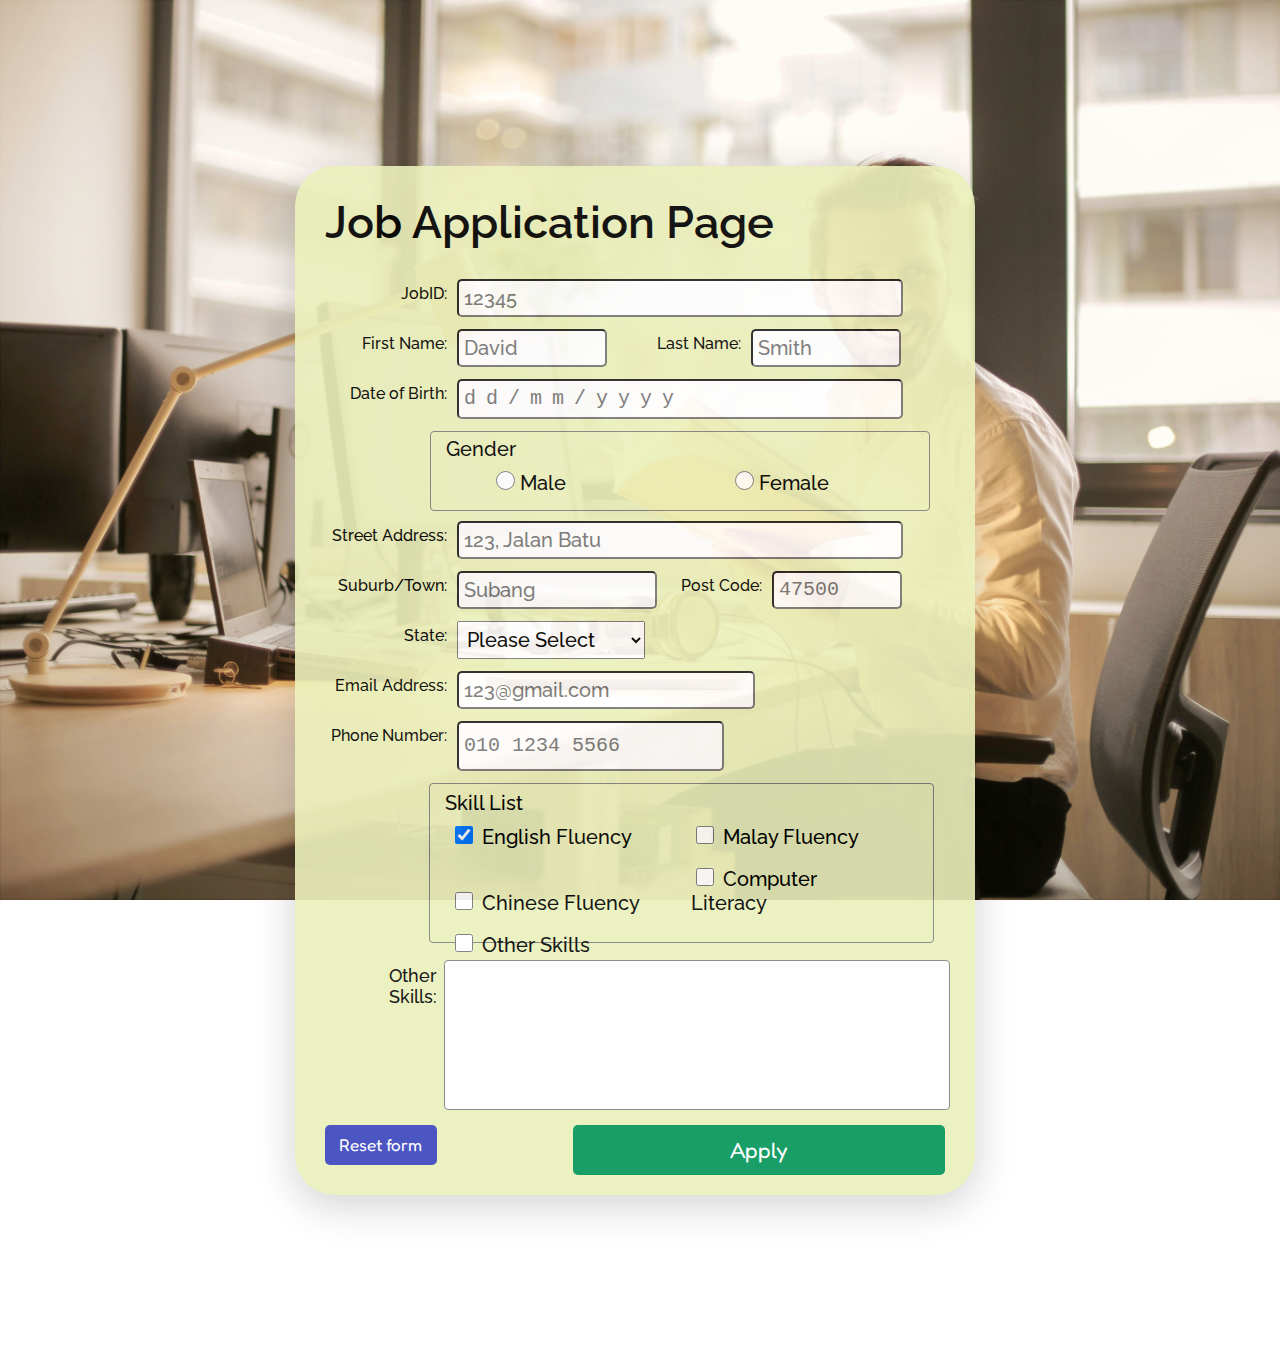
<file: actual project stuff/new 1 modified.html>
<!DOCTYPE html>
<html lang="en">
<head>
	<meta charset="utf-8">
	<meta name="author"      content="J24041533" />
	<title> Job Application Page </title>
	<link href="styles/stylemod.css" rel="stylesheet"/>
<link rel="preconnect" href="https://fonts.googleapis.com">
	<link rel="preconnect" href="https://fonts.gstatic.com" crossorigin>
	<link href="https://fonts.googleapis.com/css2?family=Raleway:ital,wght@0,100..900;1,100..900&display=swap" rel="stylesheet">
	<link rel="preconnect" href="https://fonts.googleapis.com">
<link rel="preconnect" href="https://fonts.gstatic.com" crossorigin>
<link href="https://fonts.googleapis.com/css2?family=Fredoka:wght@300..700&family=National+Park:wght@200..800&display=swap" rel="stylesheet">
</head>

<body>


	<div class="container">
			<h1> Job Application Page </h1>
			<form method="post" action="https://mercury.swin.edu.au/it000000/formtest.php">
<!--Test Field-->
<!--Job Reference Number-->
		<div class="forms">
			<label for="JobID: ">JobID: </label>
			<input type="text" name="ID" id="JobID"
			required="required"
			minlength="5"
			maxlength="5"
			pattern="^[a-zA-Z0-9]{5}" title="Enter exactly 5 characters including Number or Alphabet ONLY."
			placeholder="12345"/>
		</div>
		<div class="test">
			<div class="forms">
				<label for="FN">First Name: </label>
				<input type="text" name="FN" id="FN"
				required="required"
				maxlength="20"
				pattern="^[a-zA-Z \s]+$" title="Enter only Letters"
				placeholder="David"/>
			</div>
	<!--Last Name-->
			<div class="forms">
					<label for="LN">Last Name: </label>
					<input type="text" name="LN" id="LN"
					required="required"
					maxlength="20"
					pattern="^[a-zA-Z \s]+$" title="Enter only Letters"
					placeholder="Smith"/>
			</div>
		</div>

		<div class="forms">
				<label for="DoB">Date of Birth: </label>
				<input type="text" name="DoB" id="DoB"
				required="required"
				maxlength="10"
				pattern="^(0[1-9]|[12][0-9]|3[01])/(0[1-9]|1[0-2])/\d{4}$" title="dd/mm/yyyy."
				placeholder="dd/mm/yyyy"
				/>
		</div>
<!--Gender-->
		<div class="Gen">
			<fieldset>
			<div class="Gender">
			<legend>Gender</legend>
				<div class="category">
					<label><input type="radio" name="gender"
							value="Guy"
							required="required"/>	
							Male</label>
					<label><input type="radio" name="gender"
							value="Women"
							required="required"/>
							Female</label>
				</div>
			</div>
			</fieldset>
		</div>
		
		<div class="forms">
			<label for="StrAdd">Street Address: </label>
			<input type="text" name="StrAdd" id="StrAdd"
			required="required"
			maxlength="40"
			pattern="^[a-zA-Z \s]+$" title="Enter only Letters"
			placeholder="123, Jalan Batu"/>
		</div>
		<!--Suburb/Town-->
		<div class="test">
			<div class="forms">
				<label for="Town"required="required">Suburb/Town: </label>
				<input type="text" name="town" id="town"
				required="required"
				maxlength="40"
				pattern="^[a-zA-Z \s]+$" title="Enter only Letters"
				placeholder= "Subang"/>
			</div>
			<!--PostCode-->
			<div class="forms">				
				<label for="PC" id="PClab">Post Code: </label>
				<input type="text" name="PC" id="PC"
				maxlength="4"
				required="required"
				pattern="^[0-9]{4}$" title="Enter exactly 4 digits"
				placeholder= "47500"/>
			</div>
		</div>
		<!--State-->
		<div class="forms">
			<label for="State" >State: </label>
				<select name="state" id="state">
					<option value="Default" required="required"> Please Select</option>
					<option value="VIC" required="required"> Johor </option>
					<option value="NSW" required="required"> Kedah </option>
					<option value="QLD"required="required"> Kelantan </option>
					<option value="NT" required="required"> Melaka </option>
					<option value ="WA" required="required"> Negeri Sembilan </option>
					<option value="SA" required="required"> Pahang </option>
					<option value="TAS" required="required"> Penang </option>
					<option value="ACT" required="required"> Perak </option>
					<option value="ACT" required="required"> Perlis </option>
					<option value="ACT" required="required"> Selangor </option>
					<option value="ACT" required="required"> Terengganu </option>
					<option value="ACT" required="required"> Sabah </option>
					<option value="ACT" required="required"> Sarawak </option>
				</select>
		</div>

				
		<!--Email Address-->
		<div class="forms">
			<label for="EA">Email Address: </label>
			<input type="email" name="EA" id="EA"
			required="required"
			placeholder="123@gmail.com"
			/>
		</div>
		<!--Phone Number-->
		<div class="forms">
			<label for="PN">Phone Number: </label>
			<input type="text" name="PN" id="PN"
			required="required"
			pattern="^(?:\s*[0-9]\s*){8,12}$" title="Enter only Numbers and Spaces(8 to 12 characters)"
			placeholder="010 1234 5566"
			/>
		</div>
			
		<div class="SL_field">
			<!--Skill List-->
			<fieldset>
				<div class="SL_input">
					<legend>Skill List</legend>
					<div class="SL_choice">
					<label><input type="checkbox" name="skills[]"
						value="English" checked="checked" />
						English Fluency
					</label>
					</div>
					<div class="SL_choice">
					<label><input type="checkbox" name="skills[]"
						value="Malay" />
						Malay Fluency
					</label>
					</div>
					<div class="SL_choice">
					<label><input type="checkbox" name="skills[]"
						value="Fluency" />
						Chinese Fluency
					</label>
					</div>
					<div class="SL_choice">
					<label><input type="checkbox" name="skills[]"
						value="ComputerLiterate" />
						Computer Literacy
					</label>
					</div>
					<div class="SL_choice">
					<label><input type="checkbox" name="skills[]"
						value="OS" />
						Other Skills
					</label>
					</div>
				</div>
			</fieldset>
		</div>
		<!--Other Skills-->
		<div class="OS">
			<label>Other Skills:</label>
					<textarea name="OtherSkills" rows="4" cols="20"
					placeholder="Enter text here">
					</textarea>
		</div>
			<div class="submit">
				<input type="reset" value="Reset form" id="res"/>
				<input type="submit" value="Apply" id="sub"/>
			</div>
			</form>
		</div>
	</div>
	
	<div class="side">
		
	</div>
</body>
</file>
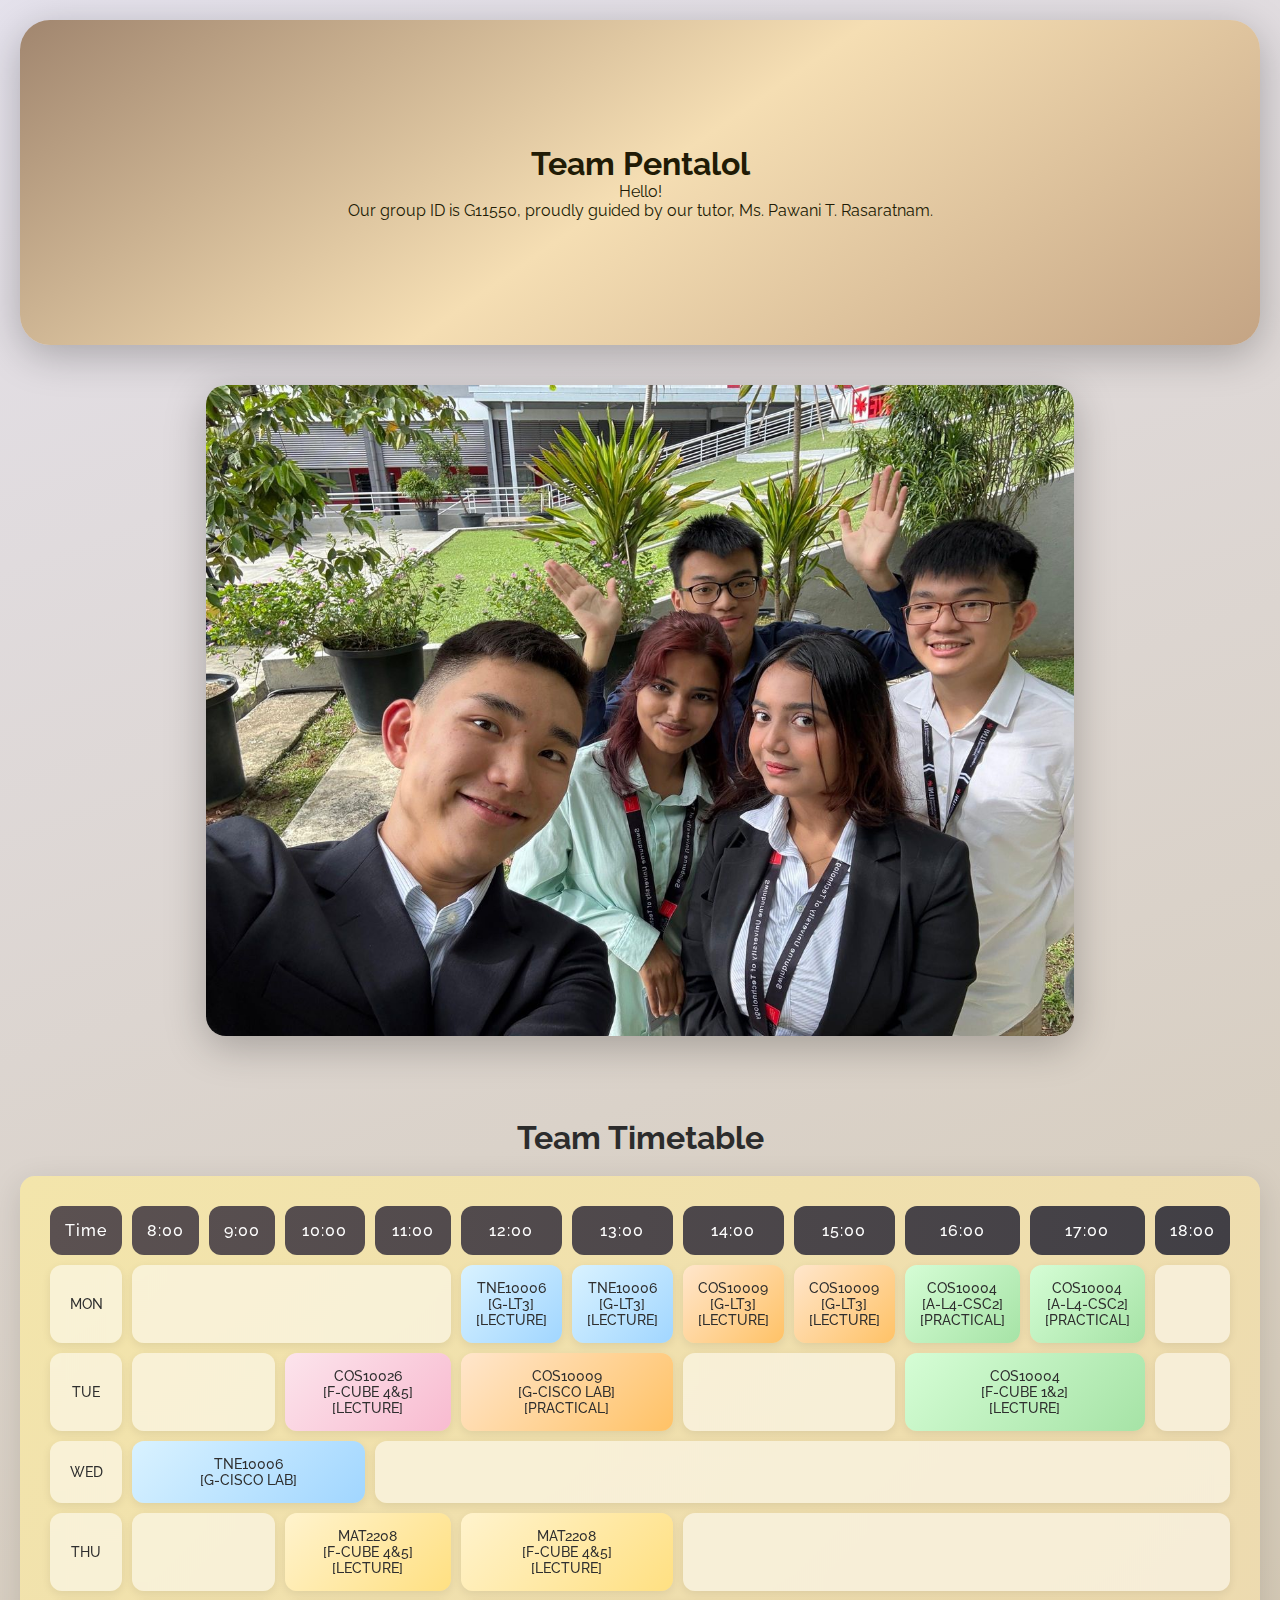
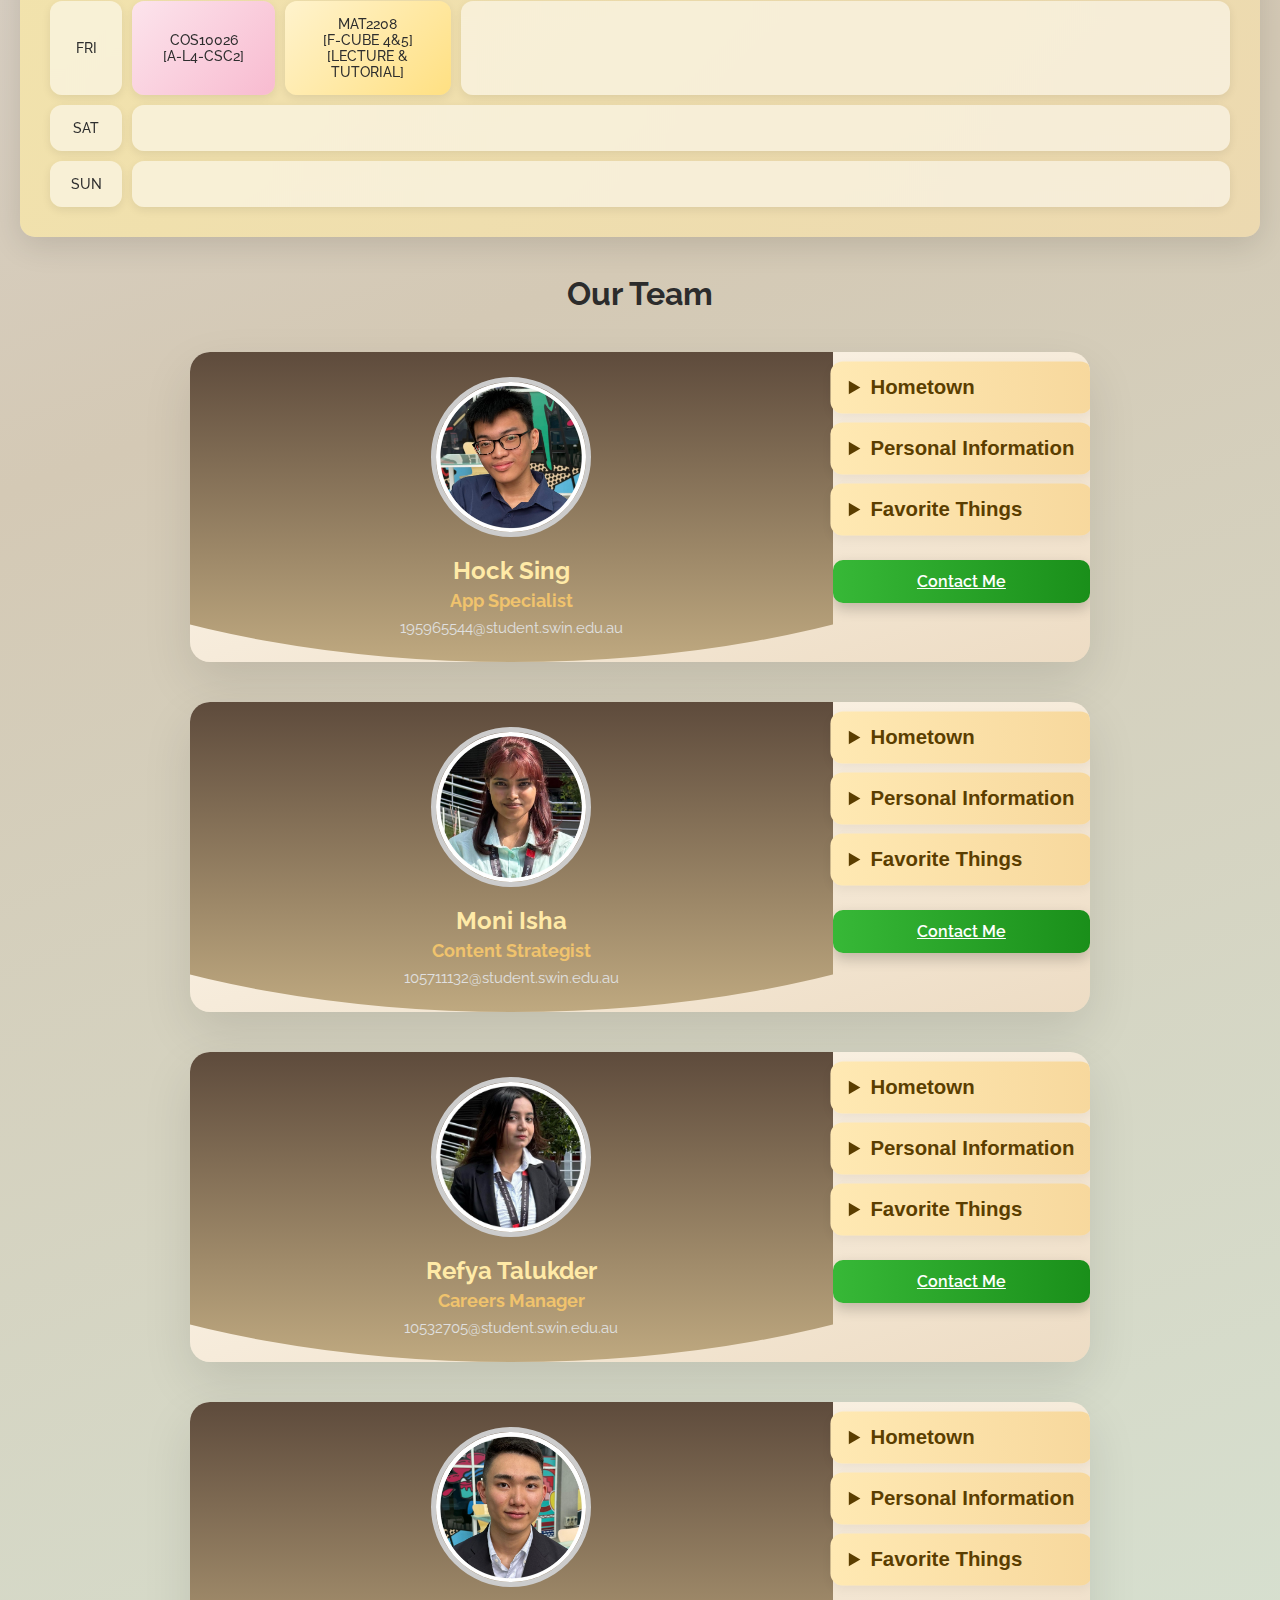
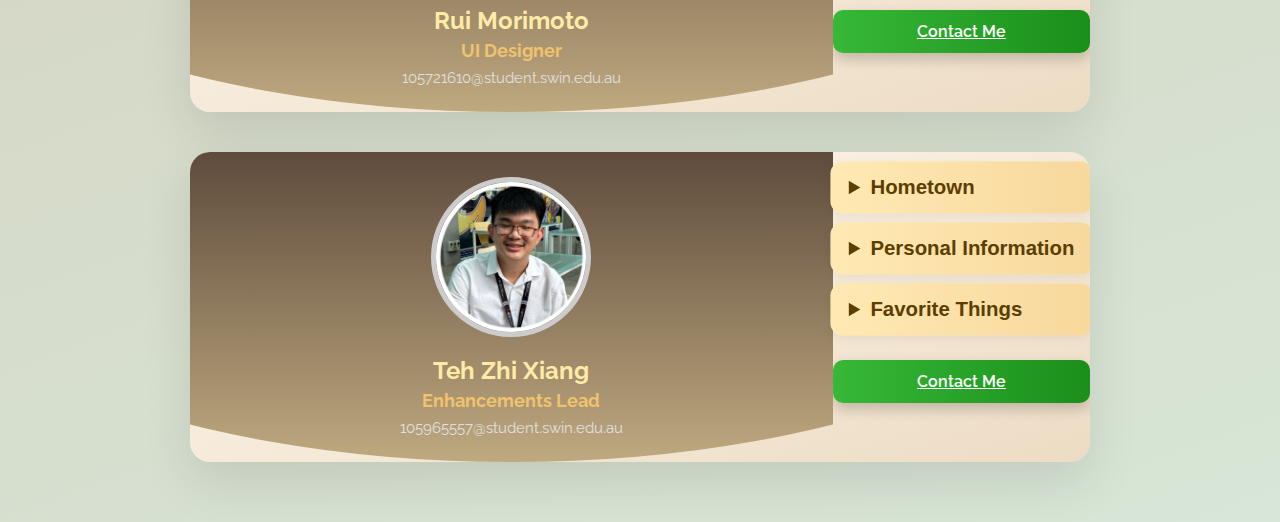
<file: Group Project/about.html>
<!DOCTYPE html>
<html lang="en">
<head>
  <meta charset="UTF-8">
  <meta name="viewport" content="width=device-width, initial-scale=1.0">
  <title>Team PentaLOL</title>
  <link rel="stylesheet" href="styles/style.css">
  <link href="https://fonts.googleapis.com/css2?family=Raleway:ital,wght@0,100..900;1,100..900&display=swap" rel="stylesheet">
  <style>
    body {
      font-family: 'Raleway', sans-serif;
    }
  </style>
</head>
<body>

  <div class="about-section">
    <h1>Team Pentalol</h1>
    <p>Hello!<br>Our group ID is G11550, proudly guided by our tutor, Ms. Pawani T. Rasaratnam.</p>
  </div>

  <div class="group-photo-wrapper">
    <img src="images/group photo.jpg" alt="Team Group Photo" class="group-photo">
  </div>

<!-- Timetable Section -->
<section class="timetable-section"><br>
    <h1 class="timetable-heading">Team Timetable</h1>
    <div class="timetable-container">
      <table class="animated-table">
        <thead>
          <tr>
            <th>Time</th>
            <th>8:00</th>
            <th>9:00</th>
            <th>10:00</th>
            <th>11:00</th>
            <th>12:00</th>
            <th>13:00</th>
            <th>14:00</th>
            <th>15:00</th>
            <th>16:00</th>
            <th>17:00</th>
            <th>18:00</th>
          </tr>
        </thead>
        <tbody>
          <tr>
            <td>MON</td>
            <td colspan="4"></td>
            <td class="subject-tne10006">TNE10006<br>[G-LT3]<br>[LECTURE]</td>
            <td class="subject-tne10006">TNE10006<br>[G-LT3]<br>[LECTURE]</td>
            <td class="subject-cos10009">COS10009<br>[G-LT3]<br>[LECTURE]</td>
            <td class="subject-cos10009">COS10009<br>[G-LT3]<br>[LECTURE]</td>
            <td class="subject-cos10004">COS10004<br>[A-L4-CSC2]<br>[PRACTICAL]</td>
            <td class="subject-cos10004">COS10004<br>[A-L4-CSC2]<br>[PRACTICAL]</td>
            <td></td>
          </tr>
          <tr>
            <td>TUE</td>
            <td colspan="2"></td>
            <td colspan="2" class="subject-cos10026">COS10026<br>[F-CUBE 4&5]<br>[LECTURE]</td>
            <td colspan="2" class="subject-cos10009">COS10009<br>[G-CISCO LAB]<br>[PRACTICAL]</td>
            <td colspan="2"></td>
            <td colspan="2" class="subject-cos10004">COS10004<br>[F-CUBE 1&2]<br>[LECTURE]</td>
            <td></td>
          </tr>
          <tr>
            <td>WED</td>
            <td colspan="3" class="subject-tne10006">TNE10006<br>[G-CISCO LAB]</td>
            <td colspan="9"></td>
          </tr>
          <tr>
            <td>THU</td>
            <td colspan="2"></td>
            <td colspan="2" class="subject-mat2208">MAT2208<br>[F-CUBE 4&5]<br>[LECTURE]</td>
            <td colspan="2" class="subject-mat2208">MAT2208<br>[F-CUBE 4&5]<br>[LECTURE]</td>
            <td colspan="5"></td>
          </tr>
          <tr>
            <td>FRI</td>
            <td colspan="2" class="subject-cos10026">COS10026<br>[A-L4-CSC2]</td>
            <td colspan="2" class="subject-mat2208">MAT2208<br>[F-CUBE 4&5]<br>[LECTURE & TUTORIAL]</td>
            <td colspan="7"></td>
          </tr>
          <tr>
            <td>SAT</td>
            <td colspan="11"></td>
          </tr>
          <tr>
            <td>SUN</td>
            <td colspan="11"></td>
          </tr>
          </tbody>
      </table>
    </div>
  </section>
  <br><br>

  <h1 style="text-align:center">Our Team</h1>

<!-- Profile Cards -->
<div class="card">
  <div class="image-section">
    <img src="images/Hock.jpg" alt="Hock">
    <div class="name">Hock Sing</div>
    <div class="role">App Specialist</div>
    <div class="email">195965544@student.swin.edu.au</div>
  </div>
  <!-- Expandable Info -->
  <div class="info-section">
    <details>
      <summary>Hometown</summary>
      <div class="section-content">
          <p><strong>Kepong, Malaysia</strong><br> 
              A town north of Kuala Lumpur, Kepong is a chinese majority town full of food, desserts and urban housing. With a peaceful environment, it's a good retirement place.
          </p>
      </div>
    </details>

    <details>
      <summary>Personal Information</summary>
      <div class="section-content">
        <ul>
          <li><strong>Age:</strong> 19</li>
      <li><strong>Gender:</strong> male</li>
      <li><strong>Race/Ethnicity:</strong> Chinese</li>
      <li><strong>Nationality:</strong> Malaysian</li>
      <li><strong>Education level:</strong> Bachelor of Computer Science</li>
      <li><strong>Marital Status:</strong> Single</li>
      <li><strong>Religion:</strong> Buddism</li>
        </ul>
      </div>
    </details>

    <details>
      <summary>Favorite Things</summary>
      <div class="section-content">
        <p><strong>Games:</strong></p>
        <ul>
          <li>Minecraft</li>
          <li>Roblox</li>
        </ul>
        <p><strong>Music:</strong></p>
        <ul>
          <li>History by Rich Brian</li>
      <li>Bossa No Sé by Cuco</li>
        </ul>
        <p><strong>Films:</strong></p>
        <ul>
          <li>Interstellar</li>
      <li>The Hateful Eight</li>
        </ul>
      </div>
    </details>

    <a href="mailto:195965544@student.swin.edu.au" class="contact-btn">Contact Me</a>
  </div>
</div>

<div class="card">
    <!-- Image + Basic Info -->
    <div class="image-section">
      <img src="images/isha.jpg" alt="Isha">
      <div class="name">Moni Isha</div>
      <div class="role">Content Strategist</div>
      <div class="email">105711132@student.swin.edu.au</div>
    </div>
  
    <!-- Expandable Info -->
    <div class="info-section">
      <details>
        <summary>Hometown</summary>
        <div class="section-content">
          <p><strong>Dhaka, Bangladesh</strong> – A lively city full of culture, history, and energy. From ancient forts to busy markets, Dhaka blends tradition with modern life.</p>
        </div>
      </details>
  
      <details>
        <summary>Personal Information</summary>
        <div class="section-content">
          <ul>
            <li><strong>Age:</strong> 20</li>
            <li><strong>Gender:</strong> Female</li>
            <li><strong>Race/Ethnicity:</strong> Bengali</li>
            <li><strong>Nationality:</strong> Bangladeshi</li>
            <li><strong>Education:</strong> Bachelor of Computer Science</li>
            <li><strong>Marital Status:</strong> Single</li>
            <li><strong>Religion:</strong> Islam</li>
          </ul>
        </div>
      </details>
  
      <details>
        <summary>Favorite Things</summary>
        <div class="section-content">
          <p><strong>Sports:</strong></p>
          <ul>
            <li>Football</li>
            <li>Badminton</li>
          </ul>
          <p><strong>Music:</strong></p>
          <ul>
            <li>2024 by Playboi Carti</li>
            <li>Please, Please, Please, Let Me Get What I Want by The Smiths</li>
          </ul>
          <p><strong>Films:</strong></p>
          <ul>
            <li>The Godfather</li>
            <li>Man in Love</li>
          </ul>
        </div>
      </details>
  
      <a href="mailto:105711132@student.swin.edu.au" class="contact-btn">Contact Me</a>
    </div>
  </div>

  <div class="card">
    <!-- Image + Basic Info -->
    <div class="image-section">
      <img src="images/refya.jpg" alt="refya">
      <div class="name">Refya Talukder</div>
      <div class="role">Careers Manager</div>
      <div class="email">10532705@student.swin.edu.au</div>
    </div>
  
    <!-- Expandable Info -->
    <div class="info-section">
      <details>
        <summary>Hometown</summary>
        <div class="section-content">
          <p><strong>Chittagong, Bangladesh</strong><br>
            Known for its massive shipbreaking industry. Nearby, the Cox's Bazar-Teknaf Marine Drive offers stunning seaside views as the longest marine drive in the world.
            </p>
        </div>
      </details>
  
      <details>
        <summary>Personal Information</summary>
        <div class="section-content">
          <ul>
            <li><strong>Age:</strong> 21</li>
            <li><strong>Gender:</strong> Female</li>
            <li><strong>Race/Ethnicity:</strong> Bengali</li>
            <li><strong>Nationality:</strong> Bangladeshi</li>
            <li><strong>Education:</strong> Bachelor of Computer Science</li>
            <li><strong>Marital Status:</strong> Single</li>
            <li><strong>Religion:</strong> Islam</li>
          </ul>
        </div>
      </details>
  
      <details>
        <summary>Favorite Things</summary>
        <div class="section-content">
          <p><strong>Books:</strong></p>
          <li>1984 by George Orwell</li>
            <li>Harry Potter Series by J.K. Rowling</li>
          <p><strong>Music:</strong></p>
          <ul>
            <li>Numb little bug by Em Beihold</li>
            <li>Bejeweled by Taylor Swift</li>
          </ul>
          <p><strong>Films:</strong></p>
          <ul>
            <li>Inception</li>
            <li>Parasite</li>
          </ul>
        </div>
      </details>
  
      <a href="mailto:10532705@student.swin.edu.au" class="contact-btn">Contact Me</a>
    </div>
  </div>

  <div class="card">
    <!-- Image + Basic Info -->
    <div class="image-section">
      <img src="images/Rui.jpg" alt="Rui">
      <div class="name">Rui Morimoto</div>
      <div class="role">UI Designer</div>
      <div class="email">105721610@student.swin.edu.au</div>
    </div>
  
    <!-- Expandable Info -->
    <div class="info-section">
      <details>
        <summary>Hometown</summary>
        <div class="section-content">
          <p><strong>Hamamatsu City, Japan</strong><br>
            Known as an industrial town in Japan, as it's home to Suzuki Motor Corporation (a car brand) and Yamaha Corporation (famous for pianos and motorcycles).
            </p>
        </div>
      </details>
  
      <details>
        <summary>Personal Information</summary>
        <div class="section-content">
          <ul>
            <li><strong>Age:</strong> 21</li>
            <li><strong>Gender:</strong> male</li>
            <li><strong>Race/Ethnicity:</strong> Japanese-Chinese</li>
            <li><strong>Nationality:</strong> Japanese</li>
            <li><strong>Education level:</strong> Bachelor of Computer Science</li>
            <li><strong>Marital Status:</strong> Single</li>
            <li><strong>Religion:</strong> Christianity</li>
          </ul>
        </div>
      </details>
  
      <details>
        <summary>Favorite Things</summary>
        <div class="section-content">
          <p><strong>Books:</strong></p>
          <li>Before the coffee gets cold by Toshikazu Kawaguchi</li>
          <p><strong>Music:</strong></p>
          <ul>
            <li>Often listen to ballads, Classic music and gospel songs</li>
          </ul>
          <p><strong>Films:</strong></p>
          <ul>
            <li>A Beautiful Mind</li>
            <li>Big Hero</li>
          </ul>
        </div>
      </details>
  
      <a href="mailto:105721610@student.swin.edu.au" class="contact-btn">Contact Me</a>
    </div>
  </div>

  <div class="card">
    <!-- Image + Basic Info -->
    <div class="image-section">
      <img src="images/Xiang.jpg" alt="Xiang">
      <div class="name">Teh Zhi Xiang</div>
      <div class="role">Enhancements Lead</div>
      <div class="email">105965557@student.swin.edu.au</div>
    </div>
  
    <!-- Expandable Info -->
    <div class="info-section">
      <details>
        <summary>Hometown</summary>
        <div class="section-content">
          <p><strong>Taipik Perak, Malaysia</strong><br>
            small city, good food, beautiful scenery what else do you need?
            </p>
        </div>
      </details>
  
      <details>
        <summary>Personal Information</summary>
        <div class="section-content">
          <ul>
            <li><strong>Age:</strong> 20</li>
              <li><strong>Gender:</strong> male</li>
              <li><strong>Race/Ethnicity:</strong> Chinese</li>
              <li><strong>Nationality:</strong> Malaysia</li>
              <li><strong>Education level:</strong> Bachelor of Computer Science</li>
              <li><strong>Marital Status:</strong> Single</li>
              <li><strong>Religion:</strong> Buddhist</li>
          </ul>
        </div>
      </details>
  
      <details>
        <summary>Favorite Things</summary>
        <div class="section-content">
          <p><strong>Books:</strong></p>
          <li>Rick Riodan by Persy Jackson</li>
            <li>Geronimo Stilton</li>
          <p><strong>Music:</strong></p>
          <ul>
            <li>A Day to Remember(band)</li>
            <li>Puddles Pity Party(artist)</li>
          </ul>
          <p><strong>Films:</strong></p>
          <ul>
            <li>Borat</li>
            <li>Matrix Series</li>
          </ul>
        </div>
      </details>
  
      <a href="mailto:105965557@student.swin.edu.au" class="contact-btn">Contact Me</a>
    </div>
  </div>

</body>
</html>
</file>
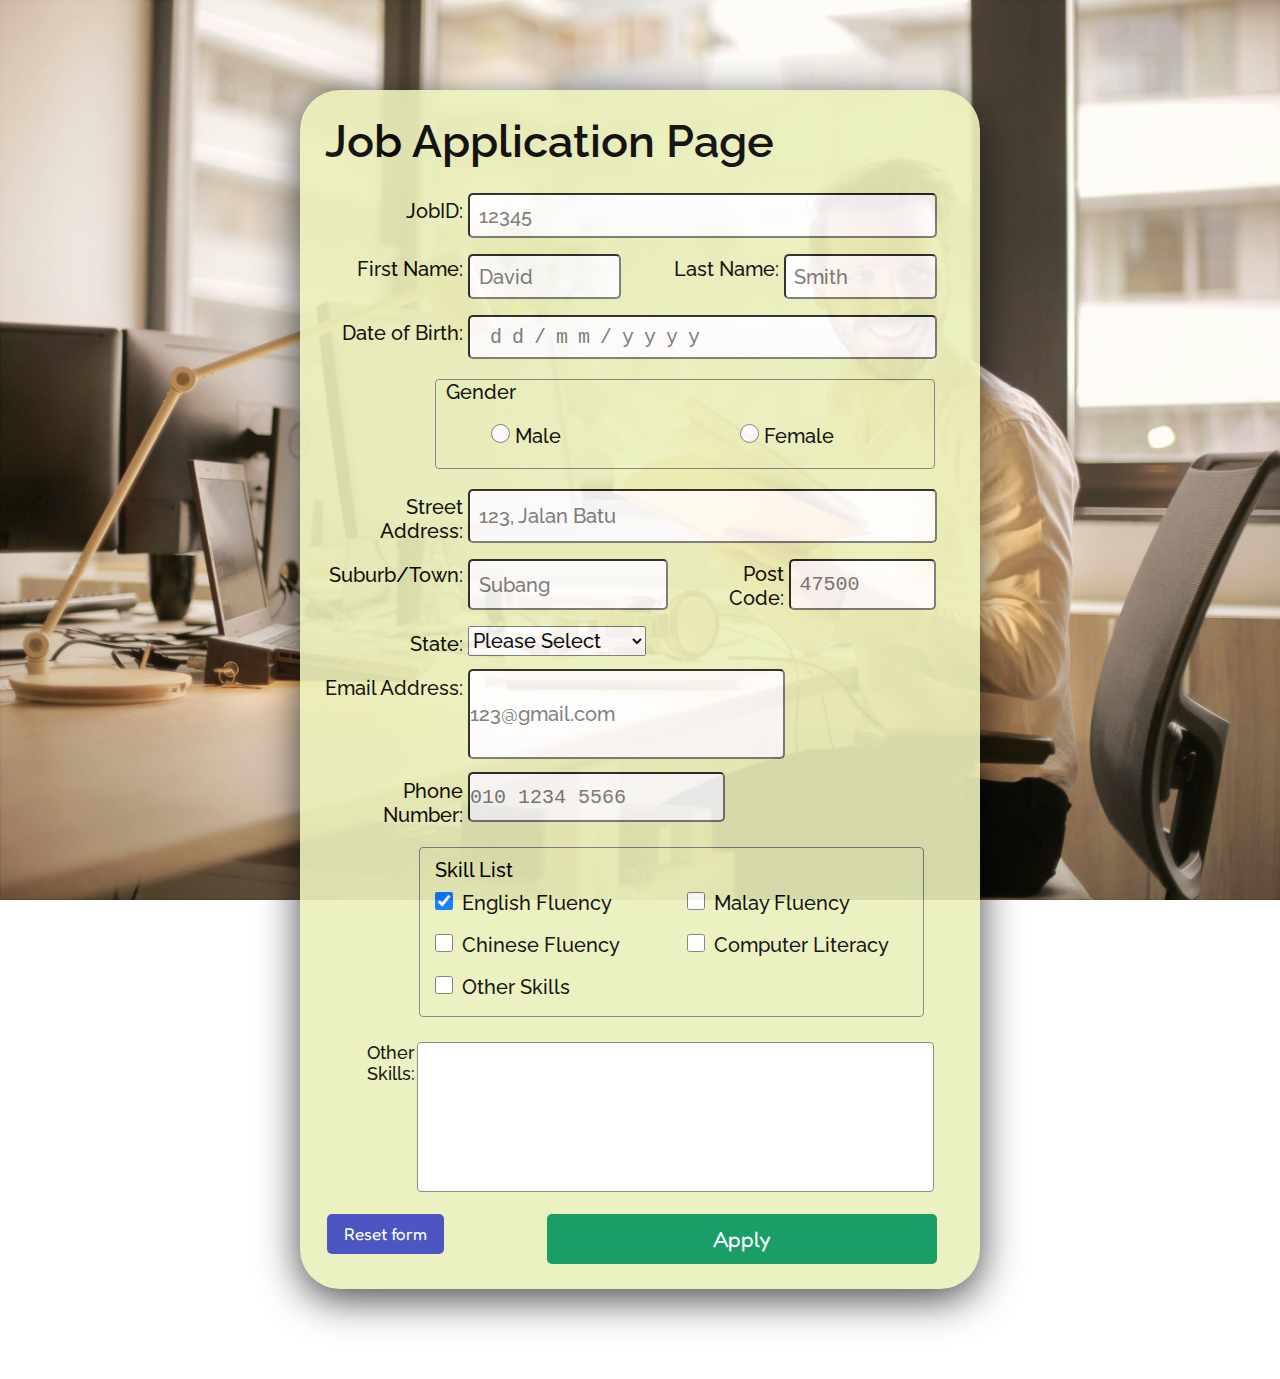
<file: HomePage/new 1 modified.html>
<!DOCTYPE html>
<html lang="en">
<head>
	<meta charset="utf-8">
	<meta name="author"      content="J24041533" />
	<title> Job Application Page </title>
	<link href="style/style.css" rel="stylesheet"/>
<link rel="preconnect" href="https://fonts.googleapis.com">
	<link rel="preconnect" href="https://fonts.gstatic.com" crossorigin>
	<link href="https://fonts.googleapis.com/css2?family=Raleway:ital,wght@0,100..900;1,100..900&display=swap" rel="stylesheet">
	<link rel="preconnect" href="https://fonts.googleapis.com">
<link rel="preconnect" href="https://fonts.gstatic.com" crossorigin>
<link href="https://fonts.googleapis.com/css2?family=Fredoka:wght@300..700&family=National+Park:wght@200..800&display=swap" rel="stylesheet">
</head>

<body class="Apply">

	<div class="containerA">
			<h1> Job Application Page </h1>
			<form method="post" action="https://mercury.swin.edu.au/it000000/formtest.php">
<!--Test Field-->
<!--Job Reference Number-->
		<div class="forms">
			<label for="JobID: ">JobID: </label>
			<input type="text" name="ID" id="JobID"
			required="required"
			minlength="5"
			maxlength="5"
			pattern="^[a-zA-Z0-9]{5}" title="Enter exactly 5 characters including Number or Alphabet ONLY."
			placeholder="12345"/>
		</div>
		<div class="test">
			<div class="forms">
				<label for="FN">First Name: </label>
				<input type="text" name="FN" id="FN"
				required="required"
				maxlength="20"
				pattern="^[a-zA-Z \s]+$" title="Enter only Letters"
				placeholder="David"/>
			</div>
	<!--Last Name-->
			<div class="forms">
					<label for="LN">Last Name: </label>
					<input type="text" name="LN" id="LN"
					required="required"
					maxlength="20"
					pattern="^[a-zA-Z \s]+$" title="Enter only Letters"
					placeholder="Smith"/>
			</div>
		</div>

		<div class="forms">
				<label for="DoB">Date of Birth: </label>
				<input type="text" name="DoB" id="DoB"
				required="required"
				maxlength="10"
				pattern="^(0[1-9]|[12][0-9]|3[01])/(0[1-9]|1[0-2])/\d{4}$" title="dd/mm/yyyy."
				placeholder="dd/mm/yyyy"
				/>
		</div>
<!--Gender-->
		<div class="Gen">
			<fieldset>
			<div class="Gender">
			<legend>Gender</legend>
				<div class="category">
					<label><input type="radio" name="gender"
							value="Guy"
							required="required"/>	
							Male</label>
					<label><input type="radio" name="gender"
							value="Women"
							required="required"/>
							Female</label>
				</div>
			</div>
			</fieldset>
		</div>
		
		<div class="forms">
			<label for="StrAdd">Street Address: </label>
			<input type="text" name="StrAdd" id="StrAdd"
			required="required"
			maxlength="40"
			pattern="^[a-zA-Z \s]+$" title="Enter only Letters"
			placeholder="123, Jalan Batu"/>
		</div>
		<!--Suburb/Town-->
		<div class="test">
			<div class="forms">
				<label for="Town"required="required">Suburb/Town: </label>
				<input type="text" name="town" id="town"
				required="required"
				maxlength="40"
				pattern="^[a-zA-Z \s]+$" title="Enter only Letters"
				placeholder= "Subang"/>
			</div>
			<!--PostCode-->
			<div class="forms">				
				<label for="PC" id="PClab">Post Code: </label>
				<input type="text" name="PC" id="PC"
				maxlength="4"
				required="required"
				pattern="^[0-9]{4}$" title="Enter exactly 4 digits"
				placeholder= "47500"/>
			</div>
		</div>
		<!--State-->
		<div class="forms">
			<label for="State" >State: </label>
				<select name="state" id="state">
					<option value="Default" required="required"> Please Select</option>
					<option value="VIC" required="required"> Johor </option>
					<option value="NSW" required="required"> Kedah </option>
					<option value="QLD"required="required"> Kelantan </option>
					<option value="NT" required="required"> Melaka </option>
					<option value ="WA" required="required"> Negeri Sembilan </option>
					<option value="SA" required="required"> Pahang </option>
					<option value="TAS" required="required"> Penang </option>
					<option value="ACT" required="required"> Perak </option>
					<option value="ACT" required="required"> Perlis </option>
					<option value="ACT" required="required"> Selangor </option>
					<option value="ACT" required="required"> Terengganu </option>
					<option value="ACT" required="required"> Sabah </option>
					<option value="ACT" required="required"> Sarawak </option>
				</select>
		</div>

				
		<!--Email Address-->
		<div class="forms">
			<label for="EA">Email Address: </label>
			<input type="email" name="EA" id="EA"
			required="required"
			placeholder="123@gmail.com"
			/>
		</div>
		<!--Phone Number-->
		<div class="forms">
			<label for="PN">Phone Number: </label>
			<input type="text" name="PN" id="PN"
			required="required"
			pattern="^(?:\s*[0-9]\s*){8,12}$" title="Enter only Numbers and Spaces(8 to 12 characters)"
			placeholder="010 1234 5566"
			/>
		</div>
			
		<div class="SL_field">
			<!--Skill List-->
			<fieldset>
				<div class="SL_input">
					<legend>Skill List</legend>
					<div class="SL_choice">
					<label><input type="checkbox" name="skills[]"
						value="English" checked="checked" />
						English Fluency
					</label>
					</div>
					<div class="SL_choice">
					<label><input type="checkbox" name="skills[]"
						value="Malay" />
						Malay Fluency
					</label>
					</div>
					<div class="SL_choice">
					<label><input type="checkbox" name="skills[]"
						value="Fluency" />
						Chinese Fluency
					</label>
					</div>
					<div class="SL_choice">
					<label><input type="checkbox" name="skills[]"
						value="ComputerLiterate" />
						Computer Literacy
					</label>
					</div>
					<div class="SL_choice">
					<label><input type="checkbox" name="skills[]"
						value="OS" />
						Other Skills
					</label>
					</div>
				</div>
			</fieldset>
		</div>
		<!--Other Skills-->
		<div class="OS">
			<label>Other Skills:</label>
					<textarea name="OtherSkills" rows="4" cols="20"
					placeholder="Enter text here">
					</textarea>
		</div>
			<div class="submit">
				<input type="reset" value="Reset form" id="res"/>
				<input type="submit" value="Apply" id="sub"/>
			</div>
			</form>
		</div>
	</div>
	
	<div class="side">
		
	</div>
</body>
</file>
<file: actual project stuff/styles/stylemod.css>
/*
filename: stylemod.css
author: PenTech
created: 14/4/2025
last modified: 14/4/2025
description: apply.html
*/

/*background-image: url('officephoto2.jpg') ;
background-repeat: no-repeat;
  background-attachment: fixed;
  background-size: cover;
 og colors converted to rgba(178,156,139,1),rgba(139,132,122,1)
*/

body {
	min-height: 150vh;
    display: flex;
    align-items: center;
    justify-content: center;
	background-image:linear-gradient(to bottom right, rgba(178,156,139,1),rgba(139,132,122,1)), url('officephoto2.jpg');
	background-blend-mode: overlay;
background-repeat: no-repeat;
  background-attachment: fixed;
  background-size: cover;
	font-weight: 200;
}
*{
	margin: 0;
	padding: 5px;
	box-sizing: border-box;
	font-family: "Raleway", sans-serif;
	font-size: 20px;
	font-weight: 500;
}
/*background-image: linear-gradient(#DAE9ED, #FFFFC4 )*/
.container {
    position: relative;
    max-width: 680px;
    width: 100%;
    background:#ebf0bb;
    border-radius: 40px;
		opacity: 0.90;
    box-shadow: 0 5px 10px rgba(0, 0, 0, 0.1);
    overflow: hidden;
    margin: 20px;
	padding: 20px;
	font-weight: 200;
	box-shadow: 0 10px 40px rgba(0, 0, 0, 0.2);
	
	transition: transform 1s, opacity 1s;
	
}
.container:hover{
opacity:1;	
transform: scale(1.02);
}

h1{
	position: relative;
	font-size: 45px;
	font-weight: 600;
	padding: 10px;
	margin-bottom: 10px;
	
}




.forms {
	display: flex;
	align-items: left;
	margin-bottom: 2px;
}

.forms label{
	width: 127px;
	text-align: right;
	margin-right: 5px;	
	font-size: 16px;
}

#JobID, #StrAdd{
	width: 72%;
	text-align: left;
	padding: 5px;
	border-radius: 5px;
	border-width: 2px;
}

.test{
	display: flex;
	width: 100%;
	margin: auto;
	padding: 0px;
}


.test .forms input{
	width: 150px;
	padding: 5px;
	margin-right: 2px;
	border-radius: 5px;
	border-width: 2px;	
}

input{border-radius: 5px;border-width: 2px; }
#DoB{
	width: 72%;
	padding: 5px;
	height: 40px;
	letter-spacing: 10px;
	font-size: 20px;
	font-family: monospace
}

#town{width: 200px;}
#PC{width: 130px; font-family: monospace}
#PClab{width: 100px; margin-left: -2px;}
#PN{height: 50px; font-family: monospace}
#EA{width: 48%;}

.Gen{
	display: flex;
	justify-content: center;
	height: 90px;
	background: none;
	margin-left: 90px;
}

.Gen fieldset{
	width: 25em;
	margin:0px;
	padding: 0px;
	background: none;
	border: 1px solid grey;
	border-radius: 4px;
}

.Gen legend{
	margin-left: 10px;
	padding: 0px;
	background:;
}

.Gen input{
	width: 19px;
	height: 19px;
	background: blue;
}
.category{ 
	background: ;
	display: flex;
}
.category label{background: ; width: 140px; margin:auto;}

.SL_field fieldset{
	background: yellow; 
	width: 505px;
	margin-left:104px;
	padding: 0px;
	background: none;
	border: 1px solid grey;
	border-radius: 4px;
	height: 160px;
}

.SL_field legend{
	margin: 2px 2px 2px 10px;
	padding: 0px;
	background:;
}

.SL_choice{
	background: 	;
	display: inline-block;
	width: 45%;
	margin: 3px 4px 5px 10px;
	padding: 5px;
	box-sizing: border-box;
	
}

.SL_choice input{
	margin-right: 4px;
	width: 18px;
	height: 18px;
}
.OS{
	margin: 0px;
	padding: 0px;
	margin-left: 24px;
	background: ;
	margin-top: 2px;
	display: flex;
}

.OS textarea{
	background: ;
	display: flex;
	margin-top: 10px;
	margin-bottom:10px;
	height: 150px; width: 520px;
	border: 1px solid grey;
	border-radius: 4px;
	resize: none;
}

.OS label{
	width: 100px;
	margin-top: 10px;
	text-align: right;
	margin-right: 2px;
	font-size: 18px;
}

.submit #sub{
		font-family: Fredoka, sans-serif;
	font-weight: 400;
	color: #ffffff;
	font-size:1.1em;
	background: #019457;
	width: 60%;
	height: 50px;
	margin-left: 5px;
	border-width:0px;
	float: right;
}
#sub:hover {
	background:#015733;
}

.submit #res{
	font-family: Fredoka, sans-serif;
	font-weight: 400;
	color: #ffffff;
	background: #3944bc;
	width: 18%;
	height: 40px;
	font-size: 17px;
	border-width:0px;
}
#res:hover {
	background:#283085;
}

.side{
	float: right;
}
</file>
<file: Group Project/styles/style.css>
/*
filename: about html.css
author: Isha Moni
created: 12 April 2025
last modified: 26 April 2025
description: about.html
*/

/* Reset & Base Style */
* {
  box-sizing: border-box;
  margin: 0;
  padding: 0;
}

body {
  font-family: 'Raleway', sans-serif;
  background: linear-gradient(160deg, rgba(209, 204, 222, 0.576), #d4c9b5, #d7e6d7);
  padding: 20px;
  color: #2c2c2c;
  overflow-x: hidden;
}

/* Layout & Sections */
.about-section {
  padding: 125px 80px;
  text-align: center;
  background: linear-gradient(145deg, #a1866f, #f5deb3, #c4a484);
  color: #211b05;
  border-radius: 30px;
  box-shadow: 0 10px 40px rgba(0, 0, 0, 0.25);
  animation: aboutFade 1.2s ease-in-out;
}

.group-photo-wrapper {
  margin-top: 40px;
  text-align: center;
  animation: zoomIn 1s ease;
}

.group-photo {
  max-width: 70%;
  height: auto;
  border-radius: 20px;
  box-shadow: 0 10px 40px rgba(0, 0, 0, 0.25);
}

.team-title {
  text-align: center;
  margin-top: 60px;
  font-size: 34px;
  font-weight: bold;
  color: #1e1e1e;
  animation: titleBounce 1s ease-in-out;
}

/* Timetable Styles */
.timetable-section {
  margin-top: 60px;
  text-align: center;
}

.timetable-heading {
  font-size: 32px;
  font-weight: bold;
  margin-bottom: 20px;
}

.timetable-container {
  overflow-x: auto;
  padding: 20px;
  background: linear-gradient(135deg, #f3e5ab, #ecd9b0);
  border-radius: 15px;
  backdrop-filter: blur(12px);
  box-shadow: 0 8px 32px rgba(0, 0, 0, 0.12);
}

.animated-table {
  width: 100%;
  border-collapse: separate;
  border-spacing: 10px;
  text-align: center;
  animation: fadeInUp 1s ease-in-out;
}

.animated-table thead {
  background: linear-gradient(to right, #5b5151, #413f45);
  color: #fff;
}

.animated-table th,
.animated-table td {
  padding: 15px;
  font-size: 14px;
  font-weight: 500;
  border-radius: 12px;
}

.animated-table th {
  font-size: 16px;
  letter-spacing: 1px;
}

.animated-table td {
  background-color: rgba(255, 255, 255, 0.5);
  color: #2e2e2e;
  transition: transform 0.3s ease, background-color 0.3s ease;
  backdrop-filter: blur(6px);
  box-shadow: 0 3px 10px rgba(0, 0, 0, 0.08);
}

.animated-table td:hover {
  transform: scale(1.07);
  background-color: #ffffffee;
  cursor: pointer;
}

/* Subject Colors */
.subject-tne10006 {
  background: linear-gradient(135deg, #d9f2ff, #a1d6ff);
  color: #004466;
  font-weight: bold;
}

.subject-cos10009 {
  background: linear-gradient(135deg, #ffe6cc, #ffc266);
  color: #5a2e00;
  font-weight: bold;
}

.subject-cos10004 {
  background: linear-gradient(135deg, #d5fdd5, #a6e3a6);
  color: #134e13;
  font-weight: bold;
}

.subject-cos10026 {
  background: linear-gradient(135deg, #fce4ec, #f8bbd0);
  color: #880e4f;
  font-weight: bold;
}

.subject-mat2208 {
  background: linear-gradient(135deg, #fff3cd, #ffe082);
  color: #5d4500;
  font-weight: bold;
}

/* Profile Card Style */
.card {
  display: flex;
  flex-wrap: wrap;
  background: linear-gradient(to bottom right, #fffaf0, #eddcc4);
  border-radius: 20px;
  box-shadow: 0 20px 50px rgba(0, 0, 0, 0.1);
  overflow: hidden;
  max-width: 900px;
  margin: 40px auto;
  animation: profileCardPop 1s ease-out;
  perspective: 1000px;
}

.image-section {
  flex: 1 1 280px;
  background: linear-gradient(to bottom, #5e4b3c, #bfa980);
  padding: 25px;
  text-align: center;
  clip-path: ellipse(100% 90% at 50% 10%);
  animation: fadeInScale 1s ease-out;
}

.image-section img {
  width: 160px;
  height: 160px;
  object-fit: cover;
  border-radius: 50%;
  border: 5px solid #ccc;
  transition: transform 0.4s ease;
}

.image-section:hover img {
  transform: scale(1.1) rotateY(10deg);
}

.image-section .name {
  font-size: 24px;
  font-weight: bold;
  color: #ffeaa7;
  margin-top: 15px;
}

.image-section .role {
  font-size: 18px;
  font-weight: bold;
  color: #f0c36d;
  margin-top: 5px;
}

.image-section .email {
  font-size: 15px;
  color: #e0e0e0;
  margin-top: 8px;
}

.contact-btn {
  background: linear-gradient(to right, #37b837, #1a8f1a);
  color: #fff;
  padding: 12px 24px;
  border: none;
  border-radius: 10px;
  font-size: 16px;
  font-weight: 600;
  cursor: pointer;
  box-shadow: 0 6px 14px rgba(0, 0, 0, 0.2);
  transition: transform 0.3s ease, box-shadow 0.3s ease;
  display: inline-block;
  margin-top: 25px;
  margin-bottom: 20px;
  margin-left: auto;
  margin-right: auto;
  text-align: center;
}

.card .contact-btn {
  display: block;
}

/* Responsive Design */
@media (max-width: 768px) {
  .card {
    flex-direction: column;
    animation: slideInCard 0.8s ease-out forwards;
  }

  .image-section {
    clip-path: ellipse(100% 100% at 50% 0%);
  }

  .contact-btn {
    align-self: center;
  }

  .about-section {
    padding: 60px 20px;
  }

  .animated-table th,
  .animated-table td {
    font-size: 12px;
    padding: 8px;
  }
}

/* <details> Expand Styling */
details summary {
  font-size: 20px;
  font-weight: 700;
  background: linear-gradient(to right, #ffe9b3, #f7d89d);
  color: #5b3e00;
  padding: 14px 18px;
  border-radius: 12px;
  cursor: pointer;
  font-family: 'Segoe UI Semibold', sans-serif;
  box-shadow: 0 4px 10px rgba(0, 0, 0, 0.05);
  transition: all 0.3s ease;
  margin-top: 10px;
  transform: scale(1.02);
}

.section-content {
  padding: 15px 22px;
  font-size: 15px;
  color: #3e3e3e;
  background-color: #fdf6e3;
  border-radius: 10px;
  margin-top: 10px;
  box-shadow: inset 0 0 5px rgba(0, 0, 0, 0.05);
  animation: fadeInUp 0.6s ease-in-out;
}

.section-content ul {
  padding-left: 20px;
  margin-top: 10px;
}

.section-content li {
  margin-bottom: 6px;
  padding-left: 18px;
  font-size: 14.5px;
  font-weight: 500;
  position: relative;
  color: #333;
}

.section-content li::before {
  position: absolute;
  left: 0;
  color: #34b98d;
  font-size: 18px;
  line-height: 1;
}

.section-content p strong {
  font-size: 16px;
  color: #13757d;
  margin-top: 10px;
  display: inline-block;
  text-shadow: 0 1px 0 #fff;
}

/* Animation Keyframes */
@keyframes fadeInUp {
  from { opacity: 0; transform: translateY(30px); }
  to { opacity: 1; transform: translateY(0); }
}

@keyframes aboutFade {
  from { opacity: 0; transform: scale(0.95); }
  to { opacity: 1; transform: scale(1); }
}

@keyframes titleBounce {
  0%, 100% { transform: translateY(0); }
  50% { transform: translateY(-10px); }
}

@keyframes profileCardPop {
  from { opacity: 0; transform: scale(0.95); }
  to { opacity: 1; transform: scale(1); }
}

@keyframes fadeInScale {
  from { opacity: 0; transform: scale(0.95); }
  to { opacity: 1; transform: scale(1); }
}

@keyframes slideInCard {
  from { opacity: 0; transform: translateY(40px); }
  to { opacity: 1; transform: translateY(0); }
}

@keyframes zoomIn {
  from { opacity: 0; transform: scale(0.8); }
  to { opacity: 1; transform: scale(1); }
}
</file>
<file: HomePage/style/style.css>
/* Reset & Base Style */
* {
  box-sizing: border-box;
  margin: 0;
  padding: 0;
}

.About {
  font-family: 'Raleway', sans-serif;
  background: linear-gradient(160deg, rgba(209, 204, 222, 0.576), #d4c9b5, #d7e6d7);
  padding: 20px;
  color: #2c2c2c;
  overflow-x: hidden;
}

/* Layout & Sections */
.about-section {
  padding: 125px 80px;
  text-align: center;
  background: linear-gradient(145deg, #a1866f, #f5deb3, #c4a484);
  color: #211b05;
  border-radius: 30px;
  box-shadow: 0 10px 40px rgba(0, 0, 0, 0.25);
  animation: aboutFade 1.2s ease-in-out;
}

.group-photo-wrapper {
  margin-top: 40px;
  text-align: center;
  animation: zoomIn 1s ease;
}

.group-photo {
  max-width: 70%;
  height: auto;
  border-radius: 20px;
  box-shadow: 0 10px 40px rgba(0, 0, 0, 0.25);
}

.team-title {
  text-align: center;
  margin-top: 60px;
  font-size: 34px;
  font-weight: bold;
  color: #1e1e1e;
  animation: titleBounce 1s ease-in-out;
}

/* Timetable Styles */
.timetable-section {
  margin-top: 60px;
  text-align: center;
}

.timetable-heading {
  font-size: 32px;
  font-weight: bold;
  margin-bottom: 20px;
}

.timetable-container {
  overflow-x: auto;
  padding: 20px;
  background: linear-gradient(135deg, #f3e5ab, #ecd9b0);
  border-radius: 15px;
  backdrop-filter: blur(12px);
  box-shadow: 0 8px 32px rgba(0, 0, 0, 0.12);
}

.animated-table {
  width: 100%;
  border-collapse: separate;
  border-spacing: 10px;
  text-align: center;
  animation: fadeInUp 1s ease-in-out;
}

.animated-table thead {
  background: linear-gradient(to right, #5b5151, #413f45);
  color: #fff;
}

.animated-table th,
.animated-table td {
  padding: 15px;
  font-size: 14px;
  font-weight: 500;
  border-radius: 12px;
}

.animated-table th {
  font-size: 16px;
  letter-spacing: 1px;
}

.animated-table td {
  background-color: rgba(255, 255, 255, 0.5);
  color: #2e2e2e;
  transition: transform 0.3s ease, background-color 0.3s ease;
  backdrop-filter: blur(6px);
  box-shadow: 0 3px 10px rgba(0, 0, 0, 0.08);
}

.animated-table td:hover {
  transform: scale(1.07);
  background-color: #ffffffee;
  cursor: pointer;
}

/* Subject Colors */
.subject-tne10006 {
  background: linear-gradient(135deg, #d9f2ff, #a1d6ff);
  color: #004466;
  font-weight: bold;
}

.subject-cos10009 {
  background: linear-gradient(135deg, #ffe6cc, #ffc266);
  color: #5a2e00;
  font-weight: bold;
}

.subject-cos10004 {
  background: linear-gradient(135deg, #d5fdd5, #a6e3a6);
  color: #134e13;
  font-weight: bold;
}

.subject-cos10026 {
  background: linear-gradient(135deg, #fce4ec, #f8bbd0);
  color: #880e4f;
  font-weight: bold;
}

.subject-mat2208 {
  background: linear-gradient(135deg, #fff3cd, #ffe082);
  color: #5d4500;
  font-weight: bold;
}

/* Profile Card Style */
.card {
  display: flex;
  flex-wrap: wrap;
  background: linear-gradient(to bottom right, #fffaf0, #eddcc4);
  border-radius: 20px;
  box-shadow: 0 20px 50px rgba(0, 0, 0, 0.1);
  overflow: hidden;
  max-width: 900px;
  margin: 40px auto;
  animation: profileCardPop 1s ease-out;
  perspective: 1000px;
}

.image-section {
  flex: 1 1 280px;
  background: linear-gradient(to bottom, #5e4b3c, #bfa980);
  padding: 25px;
  text-align: center;
  clip-path: ellipse(100% 90% at 50% 10%);
  animation: fadeInScale 1s ease-out;
}

.image-section img {
  width: 160px;
  height: 160px;
  object-fit: cover;
  border-radius: 50%;
  border: 5px solid #ccc;
  transition: transform 0.4s ease;
}

.image-section:hover img {
  transform: scale(1.1) rotateY(10deg);
}

.image-section .name {
  font-size: 24px;
  font-weight: bold;
  color: #ffeaa7;
  margin-top: 15px;
}

.image-section .role {
  font-size: 18px;
  font-weight: bold;
  color: #f0c36d;
  margin-top: 5px;
}

.image-section .email {
  font-size: 15px;
  color: #e0e0e0;
  margin-top: 8px;
}

.contact-btn {
  background: linear-gradient(to right, #37b837, #1a8f1a);
  color: #fff;
  padding: 12px 24px;
  border: none;
  border-radius: 10px;
  font-size: 16px;
  font-weight: 600;
  cursor: pointer;
  box-shadow: 0 6px 14px rgba(0, 0, 0, 0.2);
  transition: transform 0.3s ease, box-shadow 0.3s ease;
  display: inline-block;
  margin-top: 25px;
  margin-bottom: 20px;
  margin-left: auto;
  margin-right: auto;
  text-align: center;
}

.card .contact-btn {
  display: block;
}

/* Responsive Design */
@media (max-width: 768px) {
  .card {
    flex-direction: column;
    animation: slideInCard 0.8s ease-out forwards;
  }

  .image-section {
    clip-path: ellipse(100% 100% at 50% 0%);
  }

  .contact-btn {
    align-self: center;
  }

  .about-section {
    padding: 60px 20px;
  }

  .animated-table th,
  .animated-table td {
    font-size: 12px;
    padding: 8px;
  }
}

/* <details> Expand Styling */
details summary {
  font-size: 20px;
  font-weight: 700;
  background: linear-gradient(to right, #ffe9b3, #f7d89d);
  color: #5b3e00;
  padding: 14px 18px;
  border-radius: 12px;
  cursor: pointer;
  font-family: 'Segoe UI Semibold', sans-serif;
  box-shadow: 0 4px 10px rgba(0, 0, 0, 0.05);
  transition: all 0.3s ease;
  margin-top: 10px;
  transform: scale(1.02);
}

.section-content {
  padding: 15px 22px;
  font-size: 15px;
  color: #3e3e3e;
  background-color: #fdf6e3;
  border-radius: 10px;
  margin-top: 10px;
  box-shadow: inset 0 0 5px rgba(0, 0, 0, 0.05);
  animation: fadeInUp 0.6s ease-in-out;
}

.section-content ul {
  padding-left: 20px;
  margin-top: 10px;
}

.section-content li {
  margin-bottom: 6px;
  padding-left: 18px;
  font-size: 14.5px;
  font-weight: 500;
  position: relative;
  color: #333;
}

.section-content li::before {
  position: absolute;
  left: 0;
  color: #34b98d;
  font-size: 18px;
  line-height: 1;
}

.section-content p strong {
  font-size: 16px;
  color: #13757d;
  margin-top: 10px;
  display: inline-block;
  text-shadow: 0 1px 0 #fff;
}

/* Animation Keyframes */
@keyframes fadeInUp {
  from { opacity: 0; transform: translateY(30px); }
  to { opacity: 1; transform: translateY(0); }
}

@keyframes aboutFade {
  from { opacity: 0; transform: scale(0.95); }
  to { opacity: 1; transform: scale(1); }
}

@keyframes titleBounce {
  0%, 100% { transform: translateY(0); }
  50% { transform: translateY(-10px); }
}

@keyframes profileCardPop {
  from { opacity: 0; transform: scale(0.95); }
  to { opacity: 1; transform: scale(1); }
}

@keyframes fadeInScale {
  from { opacity: 0; transform: scale(0.95); }
  to { opacity: 1; transform: scale(1); }
}

@keyframes slideInCard {
  from { opacity: 0; transform: translateY(40px); }
  to { opacity: 1; transform: translateY(0); }
}

@keyframes zoomIn {
  from { opacity: 0; transform: scale(0.8); }
  to { opacity: 1; transform: scale(1); }
}


/*
filename: stylemod.css
author: PenTech
created: 14/4/2025
last modified: 14/4/2025
description: apply.html
*/

/*background-image: url('officephoto2.jpg') ;
background-repeat: no-repeat;
  background-attachment: fixed;
  background-size: cover;
 og colors converted to rgba(178,156,139,1),rgba(139,132,122,1)
*/



header {
  width: 100%;
  background-color: #d4c9b5; /* or any background color you like */
  position: relative; /* Ensure it stays at the top of the page */

  padding: 20px; /* Adjust padding as needed */
}

header .container {
  width: 100%;
  margin:auto;
  margin-bottom: 40px;
  margin-top: -20px;
}

header .row {
  display: flex;
  justify-content: space-between; 
  align-items: center;
  height: 62px;
}

header .logo img {
	display: flex;
	height: 136.4px;
	margin: auto;
    margin-top: auto;
	width: 250.8px;
	margin-top: 56px;
}


header ul.nav-menuA {
  font-size: 24px;
  color: #34251F;
  text-decoration: none;
  display: flex;
  list-style: none;
  margin: 0;
  padding: 0;
  margin-top: 59px;
  margin-left: 30px;
}

header ul.nav-menuA li a {
  display: block;
  padding: 40px 20px;
  color: #34251F;
  text-decoration: none;
  border-radius: 4px;
  transition: 0.3s;
  font-size: 25px;

  padding-bottom: 53px;
}

header ul.nav-menuA li a:hover {
  background-color: #b29c8b;
  color: #ffffff;
}

header ul.nav-menuB {
  font-size: 24px;
  color: #34251F;
  text-decoration: none;
  display: flex;
  list-style: none;
  margin: 0;
  padding: 0;
  margin-top: 65px;
  margin-right: 30px;
}

header ul.nav-menuB li a {
  display: block;
  padding: 40px 20px;
  color: #34251F;
  text-decoration: none;
  border-radius: 4px;
  transition: 0.3s;
  font-size: 25px;
  
  padding-bottom: 53px;
}

header ul.nav-menuB li a:hover {
  background-color: #b29c8b;
  color: #ffffff;
}



*{
	margin: 0;
	padding: 0px;
	box-sizing: border-box;
	font-family: "Raleway", sans-serif;
	font-size: 20px;
	font-weight: 500;
}

.Apply {
	min-height: 140vh;
    display: flex;
    align-items: center;
    justify-content: center;
	background-image: linear-gradient(to bottom right, rgba(178,156,139,1), rgba(139,132,122,1)), url('../images/officephoto2.jpg');
	background-blend-mode: overlay;
	background-repeat: no-repeat;
	background-attachment: fixed;
	background-size: cover;
	font-weight: 200;
	
}
/*background-image: linear-gradient(#DAE9ED, #FFFFC4 )*/
.containerA {
    position: relative;
    max-width: 680px;
    width: 100%;
    background:#ebf0bb;
    border-radius: 40px;
		opacity: 0.90;
    box-shadow: 0 5px 10px rgba(0, 0, 0, 0.1);
    overflow: hidden;
    margin: 90px;
	padding: 15px;
	font-weight: 200;
	box-shadow: 0 10px 40px rgba(0, 0, 0, 0.8);
	
	transition: transform 1s, opacity 1s;
	
}
.containerA:hover{
opacity:1;	
transform: scale(1.02);
}

.Apply h1{
	position: relative;
	font-size: 45px;
	font-weight: 600;
	padding: 10px;
	margin-bottom: 10px;
	
}




.forms {
	display: flex;
	align-items: left;
	margin-bottom: 2px;
	padding: 5px;
	margin: 3px;

}

.forms label{
	width: 140px;
	text-align: right;
	margin-right: 5px;	
	font-size: 20px;
	margin-top:1%;
	
}

#JobID, #StrAdd{
	width: 74%;
	text-align: left;
	padding: 8.5px;
	border-radius: 5px;
	border-width: 2px;
}

.test{
	display: flex;
	width: 100%;
	margin: auto;
	padding: 0px;
}


.test .forms input{
	width: 152.8px;
	padding: 8.5px;
	margin-right: 2px;
	border-radius: 5px;
	border-width: 2px;	
}

.Apply input{border-radius: 5px;border-width: 2px; }
#DoB{
	width: 74%;
	padding: 20px;
	height: 40px;
	letter-spacing: 10px;
	font-size: 20px;
	font-family: monospace
}

#town{width: 200px;}
#PC{width: 146.8px; font-family: monospace}
#PClab{width: 100px; margin-left: -2px;}
#PN{height: 50px; font-family: monospace}
#EA{width: 50%; height: 10vh;}

.Gen{
	display: flex;
	justify-content: center;
	height: 90px;
	background: none;
	margin-left: 90px;
	margin-top: 15px;
	margin-bottom: 15px;
}

.Gen fieldset{
	width: 25em;
	margin:0px;
	padding: 0px;
	background: none;
	border: 1px solid grey;
	border-radius: 4px;
}

.Gen legend{
	margin-left: 10px;
	padding: 0px;
	background:;
}

.Gen input{
	width: 19px;
	height: 19px;
	background: blue;
}
.category{ 
	background: ;
	display: flex;
}
.category label{background: ; width: 140px; margin:auto; margin-top: 20px;}

.SL_field fieldset{
	background: yellow; 
	width: 505px;
	margin-left:104px;
	padding: 0px;
	background: none;
	border: 1px solid grey;
	border-radius: 4px;
	height: 170px;
	margin-bottom: 15px;
	margin-top: 15px;
}

.SL_field legend{
	margin: 10px 2px 1px 15px;
	padding: 0px;
	background:;
}

.SL_choice{
	background: 	;
	display: inline-block;
	width: 44%;
	margin: 3px 16px 5px 10px;
	padding: 5px;
	box-sizing: border-box;
	
}

.SL_choice input{
	margin-right: 4px;
	width: 18px;
	height: 18px;
}
.OS{
	margin: 0px;
	padding: 0px;
	margin-left: 24px;
	background: ;
	margin-top: 2px;
	display: flex;
	margin-bottom: 12px;
}

.OS textarea{
	background: ;
	display: flex;
	margin-top: 10px;
	margin-bottom:10px;
	height: 150px; width: 517px;
	border: 1px solid grey;
	border-radius: 4px;
	resize: none;
}

.OS label{
	width: 76px;
	margin-top: 10px;
	text-align: right;
	margin-right: 2px;
	font-size: 18px;
}

.submit #sub{
		font-family: Fredoka, sans-serif;
	font-weight: 400;
	color: #ffffff;
	font-size:1.1em;
	background: #019457;
	width: 60%;
	height: 50px;
	margin-right: 28px;
	border-width:0px;
	float: right;
	margin-bottom: 10px;
}
#sub:hover {
	background:#015733;
}

.submit #res{
	font-family: Fredoka, sans-serif;
	font-weight: 400;
	color: #ffffff;
	background: #3944bc;
	width: 18%;
	height: 40px;
	font-size: 17px;
	border-width:0px;
	margin-left: 12px;
}
#res:hover {
	background:#283085;
}

.side{
	float: right;
}
</file>
